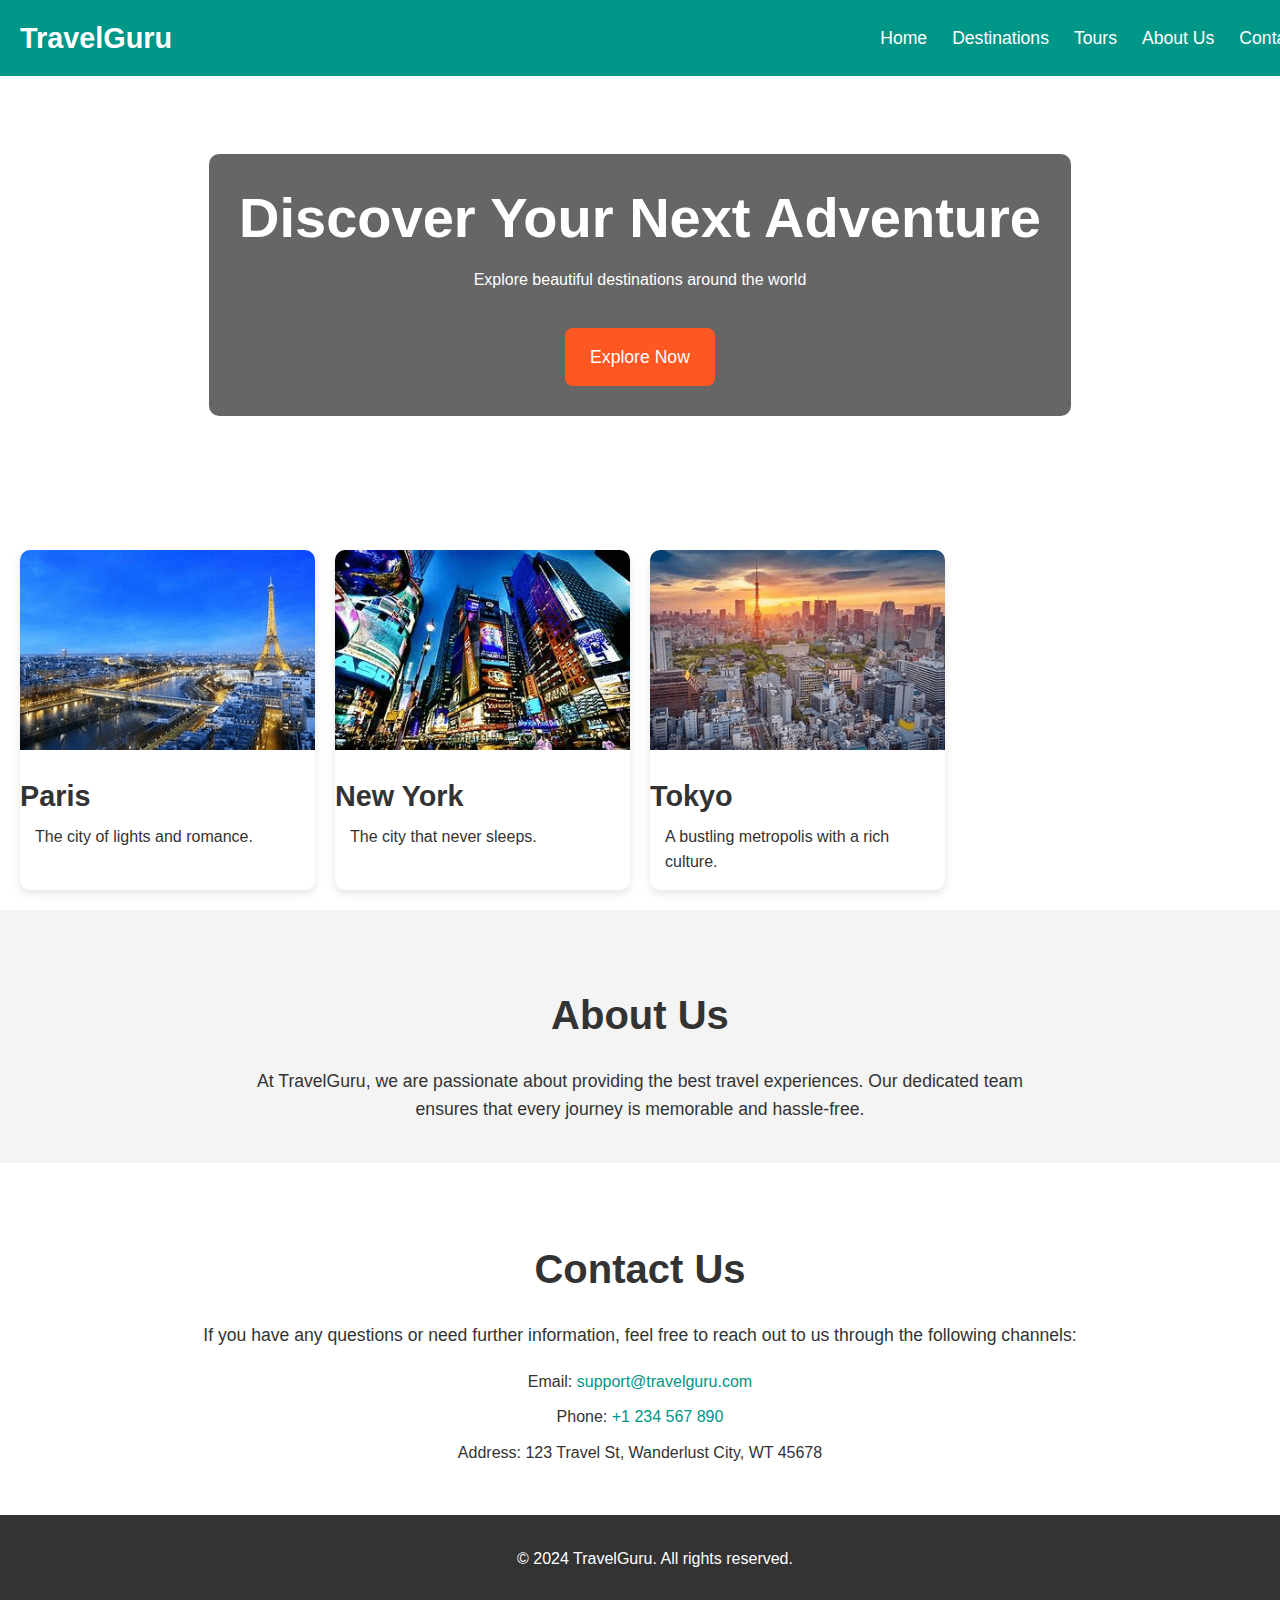
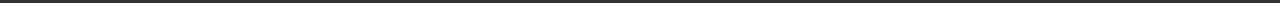
<file: travelcompany.html>
<!DOCTYPE html>
<html lang="en">
<head>
<meta charset="UTF-8">
<meta name="viewport" content="width=device-width, initial-scale=1.0">
<title>TravelGuru - Explore the World</title>
<link rel="stylesheet" href="travelcompany.css">
</head>
<body>
<header>
    <div class="logo">TravelGuru</div>
    <nav>
        <ul>
            <li><a href="#home">Home</a></li>
            <li><a href="#destinations">Destinations</a></li>
            <li><a href="#tours">Tours</a></li>
            <li><a href="#about">About Us</a></li>
            <li><a href="#contact">Contact</a></li>
        </ul>
    </nav>
</header>
<main>
    <section id="home" class="hero">
        <div class="hero-content">
            <h1>Discover Your Next Adventure</h1>
            <p>Explore beautiful destinations around the world</p>
            <a href="#" class="cta-button">Explore Now</a>
        </div>
    </section>
    <section id="destinations" class="destinations">
        <div class="destination-card">
            <img src="paris.png" alt="Paris">
            <h2>Paris</h2>
            <p>The city of lights and romance.</p>
        </div>
        <div class="destination-card">
            <img src="newyork.png" alt="New York">
            <h2>New York</h2>
            <p>The city that never sleeps.</p>
        </div>
        <div class="destination-card">
            <img src="tokyo.png" alt="Tokyo">
            <h2>Tokyo</h2>
            <p>A bustling metropolis with a rich culture.</p>
        </div>
    </section>
    <section id="about" class="about-us">
        <h2>About Us</h2>
        <p>At TravelGuru, we are passionate about providing the best travel experiences. Our dedicated team ensures that every journey is memorable and hassle-free.</p>
    </section>
    <section id="contact" class="contact">
        <h2>Contact Us</h2>
        <p>If you have any questions or need further information, feel free to reach out to us through the following channels:</p>
        <ul>
            <li>Email: <a href="mailto:support@travelguru.com">support@travelguru.com</a></li>
            <li>Phone: <a href="tel:+1234567890">+1 234 567 890</a></li>
            <li>Address: 123 Travel St, Wanderlust City, WT 45678</li>
        </ul>
    </section>
</main>
<footer>
    <p>&copy; 2024 TravelGuru. All rights reserved.</p>
</footer>
</body>
</html>
</file>
<file: travelcompany.css>
/* Global Styles */
body {
    margin: 0;
    font-family: 'Segoe UI', Tahoma, Geneva, Verdana, sans-serif;
    color: #333;
    line-height: 1.6;
}

/* Header */
header {
    display: flex;
    justify-content: space-between;
    align-items: center;
    background: #009688;
    color: #fff;
    padding: 15px 20px;
    position: fixed;
    width: 100%;
    top: 0;
    z-index: 1000;
}
header .logo {
    font-size: 1.8em;
    font-weight: bold;
}
header nav ul {
    display: flex;
    list-style: none;
    margin: 0;
    padding: 0;
}
header nav ul li {
    margin-left: 25px;
}
header nav ul li a {
    color: #fff;
    text-decoration: none;
    font-size: 1.1em;
}
header nav ul li a:hover {
    text-decoration: underline;
}

/* Hero Section */
.hero {
    background: url('https://www.easemytripacademy.com/Content/img/blog/Itisnosecretthattourismisbooming.png') no-repeat center center/cover;
    height: 450px;
    display: flex;
    justify-content: center;
    align-items: center;
    color: #fff;
    text-align: center;
    position: relative;
    margin-top: 60px; /* Adjusted for fixed header */
}
.hero-content {
    background: rgba(0, 0, 0, 0.6);
    padding: 30px;
    border-radius: 10px;
}
.hero-content h1 {
    margin: 0;
    font-size: 3.5em;
    line-height: 1.2;
}
.cta-button {
    display: inline-block;
    margin-top: 20px;
    padding: 15px 25px;
    background: #ff5722;
    color: #fff;
    text-decoration: none;
    border-radius: 8px;
    font-size: 1.1em;
}
.cta-button:hover {
    background: #e64a19;
}

/* Destinations Section */
.destinations {
    display: grid;
    grid-template-columns: repeat(auto-fill, minmax(280px, 1fr));
    gap: 20px;
    padding: 20px;
    margin-top: 20px;
}
.destination-card {
    position: relative;
    overflow: hidden;
    background: #fff;
    border-radius: 10px;
    box-shadow: 0 4px 8px rgba(0, 0, 0, 0.1);
    transition: transform 0.3s, box-shadow 0.3s;
}
.destination-card:hover {
    transform: translateY(-5px);
    box-shadow: 0 8px 16px rgba(0, 0, 0, 0.2);
}
.destination-card img {
    width: 100%;
    height: 200px;
    object-fit: cover;
}
.destination-card h2 {
    margin: 15px 0 5px;
    font-size: 1.8em;
}
.destination-card p {
    margin: 0 15px 15px;
    font-size: 1em;
}

/* About Us Section */
.about-us {
    padding: 40px 20px;
    text-align: center;
    background: #f4f4f4;
}
.about-us h2 {
    margin-bottom: 20px;
    font-size: 2.5em;
}
.about-us p {
    font-size: 1.1em;
    max-width: 800px;
    margin: 0 auto;
}

/* Contact Section */
.contact {
    padding: 40px 20px;
    background: #fff;
    text-align: center;
}
.contact h2 {
    margin-bottom: 20px;
    font-size: 2.5em;
}
.contact p {
    font-size: 1.1em;
    margin-bottom: 20px;
}
.contact ul {
    list-style: none;
    padding: 0;
    margin: 0;
}
.contact ul li {
    margin: 10px 0;
}
.contact ul li a {
    color: #009688;
    text-decoration: none;
}
.contact ul li a:hover {
    text-decoration: underline;
}

/* Footer */
footer {
    background: #333;
    color: #fff;
    text-align: center;
    padding: 15px;
    position: relative;
    bottom: 0;
    width: 100%;
}
</file>
